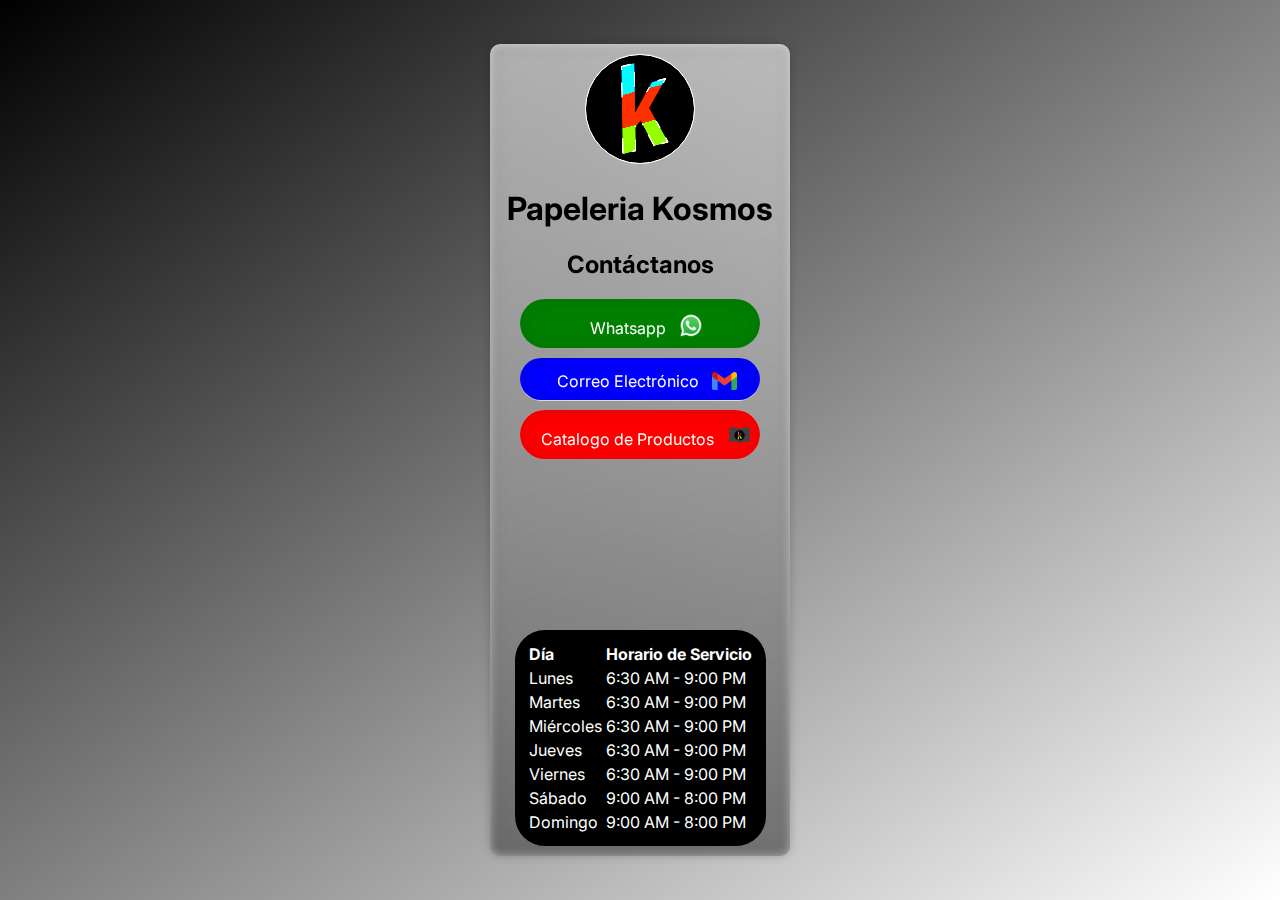
<file: index.html>
<!DOCTYPE html>
<html lang="es">
<head>
    <meta charset="UTF-8">
    <meta name="viewport" content="width=device-width, initial-scale=1.0">
    <title>Papeleria Kosmos</title>
    <!--<link rel="stylesheet" href="reset.css">-->
    <link rel="stylesheet" href="estilo.css">
    <link rel="preconnect" href="https://fonts.googleapis.com">
    <link rel="preconnect" href="https://fonts.gstatic.com" crossorigin>
    <link href="https://fonts.googleapis.com/css2?family=Inter:wght@100..900&family=Montserrat:ital,wght@0,100..900;1,100..900&display=swap" rel="stylesheet">
</head>
<body>
   <!-- <nav>Viva Mexico</nav> -->
     

    <div class="container">
            <img src="logo.svg" alt="Logo de Mi Empresa" class="logo">
            <h1 style="color: black;">Papeleria Kosmos</h1>
            <h1 style="color: black; font-size: 1.5em;">Contáctanos</h1>
        <div class="enlaces"> 

            <a href="https://wa.me/+525598358908?text=Hola%2C%20estoy%20interesado%20en%20%20sus%20servicios" target="_blank" class="enlace whatsapp">Whatsapp<img src="WhatsApp.png" alt="Logo WhatsApp" class="redlogo"></a>
            
            <a href="mailto:kosmossierraflaca@gmail.com" class="enlace email">Correo Electrónico<img src="Gmail.png" alt="Logo gmail" class="redlogo"></a>
            
            <!--<a href="https://www.tiktok.com/@kosmos9338?_t=ZS-8zjdTlcWgk4&_r=1" class="enlace tiktok">TikTok<img src="tiktok.svg" alt="Logo tiktok" class="redlogo"></a>--> 
            
            <a href="catalogo.html" class="enlace catalogo">Catalogo de Productos<img src="catalogo.svg" alt="Logo catalogo" class="redlogo"></a>
            
            <iframe src="https://www.google.com/maps/embed?pb=!1m17!1m12!1m3!1d3758.2815340720576!2d-99.088839!3d19.615258000000004!2m3!1f0!2f0!3f0!3m2!1i1024!2i768!4f13.1!3m2!1m1!2zMTnCsDM2JzU0LjkiTiA5OcKwMDUnMTkuOCJX!5e0!3m2!1ses-419!2smx!4v1757710388906!5m2!1ses-419!2smx" width="90%" height="30%" style="border:0; border-radius: 20px;" allowfullscreen="" loading="lazy" referrerpolicy="no-referrer-when-downgrade"></iframe>
            
            <table class="horarios">
                 <thead>
                     <tr>
                        <th>Día</th>
                        <th>Horario de Servicio</th>
                    </tr>
                 </thead>
                <tbody>
                    <!-- Filas con datos -->
                <tr>
                    <td>Lunes</td>
                    <td>6:30 AM - 9:00 PM</td>
                </tr>
                <tr>
                    <td>Martes</td>
                    <td>6:30 AM - 9:00 PM</td>
                </tr>
                <tr>
                    <td>Miércoles</td>
                    <td>6:30 AM - 9:00 PM</td>
                </tr>
                <tr>
                    <td>Jueves</td>
                    <td>6:30 AM - 9:00 PM</td>
                </tr>
                <tr>
                    <td>Viernes</td>
                    <td>6:30 AM - 9:00 PM</td>
                </tr>
                <tr>
                    <td>Sábado</td>
                    <td>9:00 AM - 8:00 PM</td>
                </tr>
                <tr>
                    <td>Domingo</td>
                    <td>9:00 AM - 8:00 PM</td>
                </tr>
                </tbody>
        </div>
        
    </div>
    <!--<script>
    const snowflakes = [];
    const snowflakesnumber = 300;
    const snowflakessize = 3;
    const snowflakesspeed = 1;
    const snowflakescolor = '#ddd';

    const canvas = document.createElement('canvas');
    canvas.style.position = 'absolute';
    canvas.style.top = '0px';
    canvas.style.pointerEvents = 'none';
    canvas.width = window.innerWidth;
    canvas.height = window.innerHeight;
    document.body.appendChild(canvas);

    const ctx = canvas.getContext('2d');

    const createSnowflake = () => ({
        x: Math.random() * canvas.width,
        y: Math.random() * canvas.height,
        radius: Math.floor(Math.random() * snowflakessize) + 1,
        color: snowflakescolor,
        speed: Math.random() * snowflakesspeed + 3
    });

    const drawSnowflake = flake => {
        ctx.beginPath();
        ctx.arc(flake.x, flake.y, flake.radius, 0, Math.PI * 2);
        ctx.fillStyle = flake.color;
        ctx.fill();
        ctx.closePath();
    };

    const updateSnowflake = flake => {
        flake.y += flake.speed;
        if (flake.y > canvas.height) {
            Object.assign(flake, createSnowflake());
            flake.y = 0; // reset to top
        }
    };

    const animate = () => {
        ctx.clearRect(0, 0, canvas.width, canvas.height);
        snowflakes.forEach(flake => {
            updateSnowflake(flake);
            drawSnowflake(flake);
        });
        requestAnimationFrame(animate);
    };

    for (let i = 0; i < snowflakesnumber; i++) {
        snowflakes.push(createSnowflake());
    }

    animate(); // start animation loop
</script>-->
</body>
</html>
</file>
<file: estilo.css>
body {
      background-size: cover;
    /* background-size: auto; */
    background-repeat: no-repeat;
    background-position: right;
  /*background-image: url(imagenes/background.png);*/
    font-family: Inter;
    margin: 0;
    padding: 0;
    display: flex;
    justify-content: center;
    align-items: center;
    height: 100vh;
   
    background: linear-gradient(to bottom right, #000000, #FFFFFF);
    font-family: Inter;
    color: white; /* Texto blanco para contraste */
}
.banner{
    position: fixed;
    top: 0;
    left: 0;
    width: 100%;
    background-color: white;
    padding: 10px;
    text-align: center;
    z-index: 1000;
}

.container {
     background-color: rgba(255, 255, 255, 0.5);
  backdrop-filter: blur(10px);
  border-radius: 10px;
  box-shadow:
    0 0 10px rgba(0, 0, 0, 0.2),
    inset 0 0 10px rgba(255, 255, 255, 0.5),
    inset 0 0 20px rgba(0, 0, 0, 0.1);
  background-image: linear-gradient(to bottom, rgba(255, 255, 255, 0.2), rgba(0, 0, 0, 0.5));

    text-align: center;

}
 /* decoracion navidad
.container::before {
  --overflow-x: 0px;
  --snow-image: url(imagenes/christmas-garland.png);
  content: "";
  position: absolute;
  top: -6px;
  left: calc(var(--overflow-x) * -1);
  border-image-source: var(--snow-image);
  border-image-slice: calc(6 * 56 / 20) fill;
  border-image-width: calc(28px / 3);
  border-image-repeat: round;
  width: calc(100% + var(--overflow-x) * 2);
  height: 178px;
  filter: drop-shadow(0 2px 1px rgba(0, 0, 0, 0.25));
  opacity: 1;
  -webkit-animation: fade-in 2s;
          animation: fade-in 2s;
}
*/
.logo {
    margin-top: 10px;
    max-width: 110px;
      filter: brightness(1.5); /* brillo inicial */
  animation: brillo 6s infinite; /* duración de la animación: 6 segundos */
}


@keyframes brillo {
  0% {
    filter: brightness(0.5); /* brillo inicial */
  }
  50% {
    filter: brightness(1.5); /* brillo máximo */
  }
  100% {
    filter: brightness(0.5); /* brillo inicial */
  }
}

.enlaces {
    margin-top: 20px;
}

.enlace {
    display: block;
    margin: 10px auto;
    padding: 10px 20px;
    text-decoration: none;
    color: white;
    border-radius: 40px;
    width: 200px;
    backdrop-filter: brightness(36.5);
    box-shadow: 0 0 10px rgba(0, 0, 0, 0), inset 0 0 6px rgba(255, 255, 255, -2.5), inset 0 0 20px rgba(0, 0, 0, 0.1);
}
/* decoracion navidad
.enlace::after {
  --overflow-x: 4px;
  --snow-image: url(snow-cap-test-2.webp);
  content: "";
  position: absolute;
  top: -6px;
  left: calc(var(--overflow-x) * -1);
  border-image-source: var(--snow-image);
  border-image-slice: calc(6 * 56 / 20) fill;
  border-image-width: calc(28px / 3);
  border-image-repeat: round;
  width: calc(100% + var(--overflow-x) * 2);
  height: 28px;
  filter: drop-shadow(0 2px 1px rgba(0, 0, 0, 0.25));
  opacity: 1;
  -webkit-animation: fade-in 2s;
          animation: fade-in 2s;
}*/


.whatsapp {
    
      background-color: green;

}

.email {
         background-color: blue;
    
}
.tiktok {
         background-color: black;
      
}
.catalogo {
         background-color:red;
}


.enlace:hover {
    opacity: 0.8;
}

.redlogo{
        margin: 0;
    top: 4px;
    /* padding: 0; */
    left: 13px;
    position: relative;
    max-width: 25px;

}

.horarios{
    border-radius: 30px;
    padding: 11px;
    background-color: black;
    max-width: fit-content;
    max-height: fit-content;
    color: white;
    align-items: center;
    position: relative;
    margin-top: 7px;
    margin-bottom: 10px;
    margin-left: auto;
    margin-right: auto;
    text-align: justify;
}
/*@media screen and (max-aspect-ratio: 2/3){
    .container {
    text-align: center;
    padding: 20px;
    background: white;
    border-radius: 8px;
    box-shadow: 0 0 10px rgba(0,0,0,0.1);
}*/
</file>
